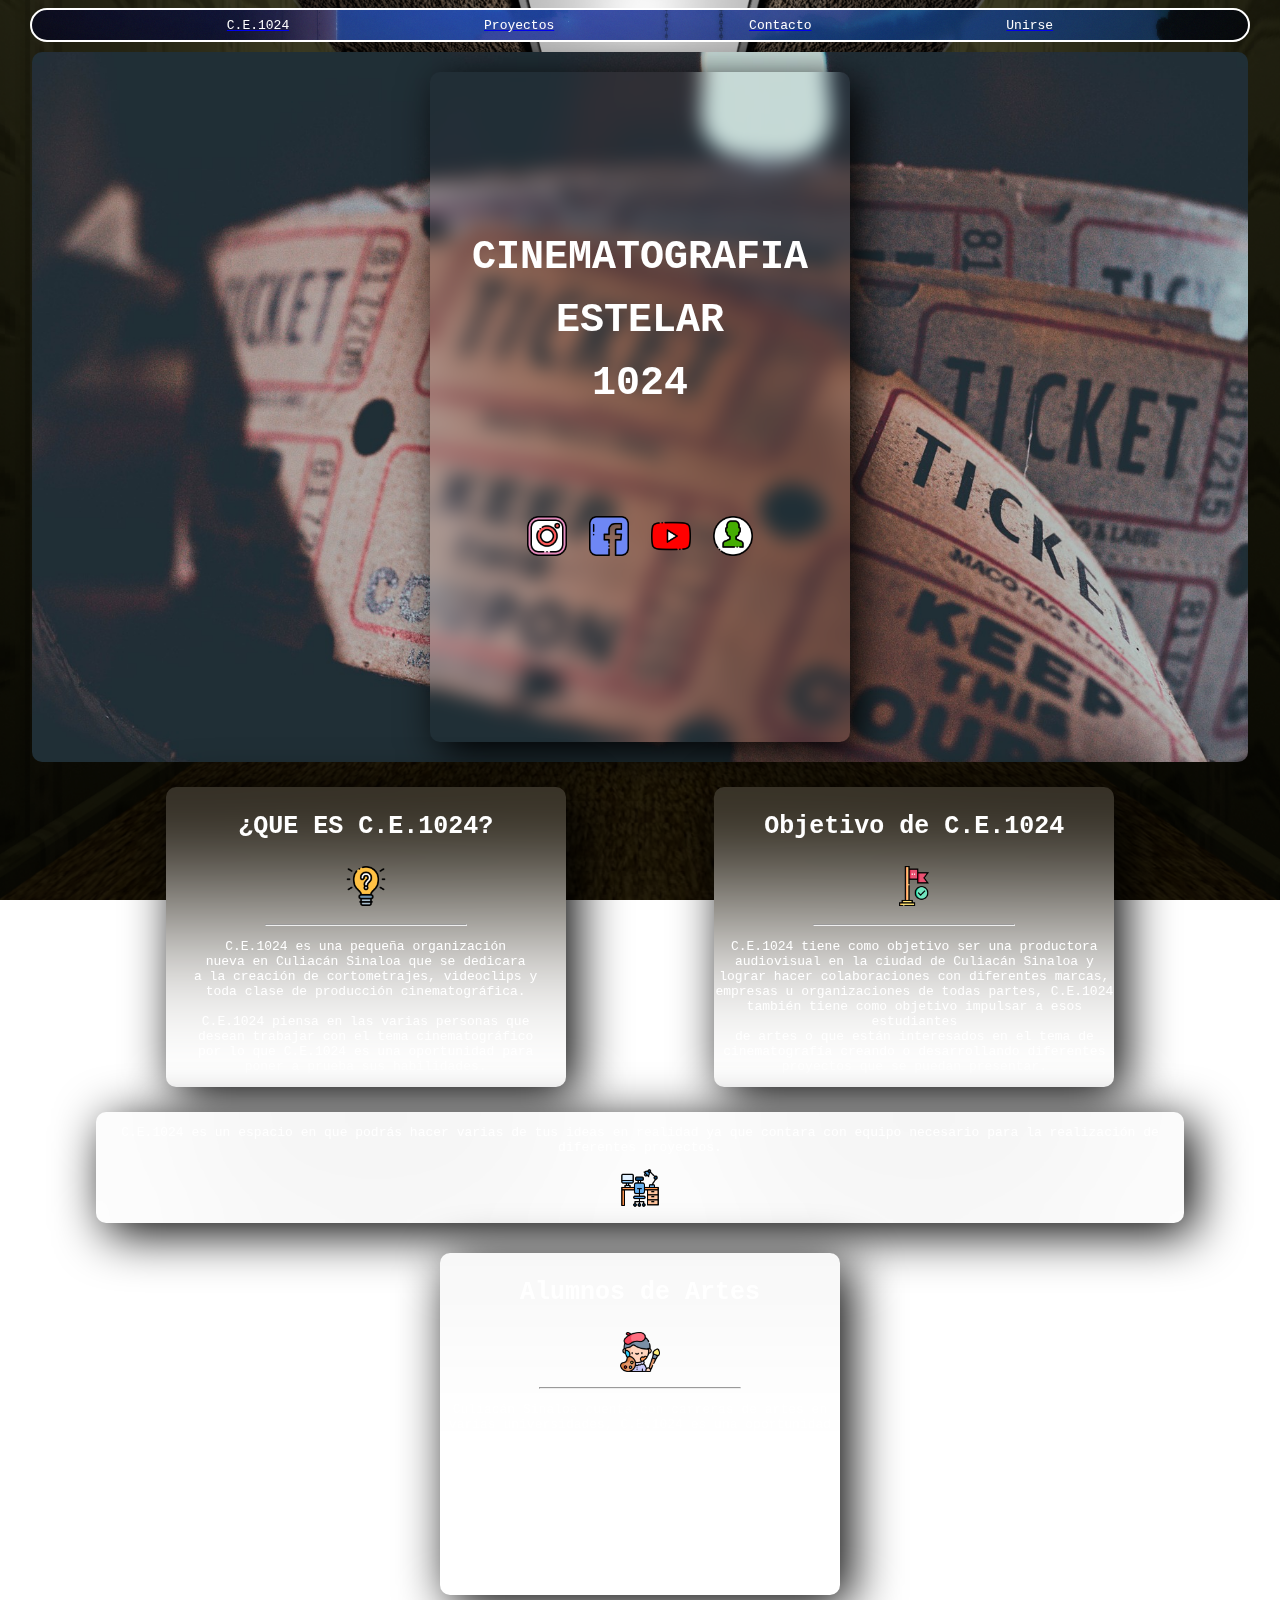
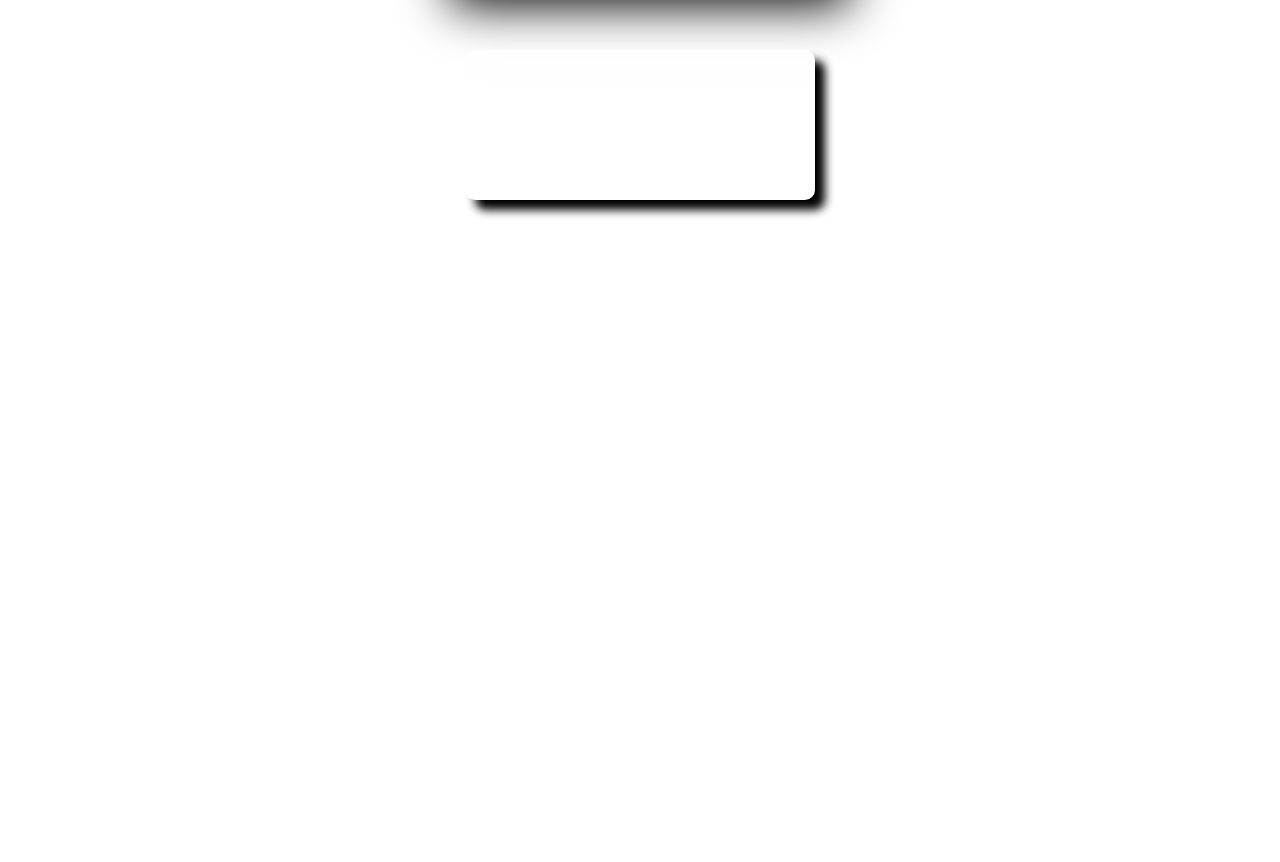
<file: index.html>
<!DOCTYPE html>
<html lang="en">
  <head>
    <meta charset="UTF-8" />
    <meta name="viewport" content="width=device-width, initial-scale=1.0" />
    <title>CE1024STUDIO</title>
    <link rel="stylesheet" href="estilos.css"/>
    <link rel="icon" href="img/logo.png"/>
    <link rel="preconnect" href="https://fonts.googleapis.com">
    <link rel="preconnect" href="https://fonts.gstatic.com" crossorigin>
    <link href="https://fonts.googleapis.com/css2?family=Comic+Neue:ital,wght@0,300;0,400;0,700;1,300;1,400;1,700&family=Montserrat:ital,wght@0,100..900;1,100..900&family=Roboto:ital,wght@0,100..900;1,100..900&display=swap" rel="stylesheet">
    <script>
      alert("Pagina web en construccion");
    </script>
  </head>
  <body>
    <!--ENCABEZADO-->
    <div class="navbar">
      <div class="nav">
        <a href="#"><p>C.E.1024</p></a>
      </div>
      <div class="nav">
        <a href="proyectos.html"><p>Proyectos</p></a>
      </div>
      <div class="nav">
        <a href="https://ce1024.site/"><p>Contacto</p></a>
      </div>
      <div class="nav">
        <a href="unete.html"><p>Unirse</p></a>
      </div>
    </div>
    <!--CONTENIDO BANNER-->
    <header>
      <div class="titulo">
        <h1>CINEMATOGRAFIA</h1>
        <br/>
        <h1>ESTELAR</h1>
        <br/>
        <h1>1024</h1>
        <br/>
        <br/>
        <br/>
        <br/>
        <br>
        <div class="tit">
          <a href="https://www.instagram.com/c.e._1024/"><img src="img/instagram.png" alt="Instagram" class="ima"/></a>
          <a href=""><img src="img/facebook.png" alt="Facebook" class="ima"/></a>
          <a href="https://www.youtube.com/@C.E.1024"><img src="img/youtube.png" alt="Youtube" class="ima"/></a>
          <a href="https://ce1024.site/"><img src="img/usuario.png" alt="Contacto" class="ima"></a>
        </div>
      </div>
    </header>
    <!--CONTENIDO INFO-->
    <section class="container">
      <article class="box">
        <h3>¿QUE ES C.E.1024?</h3>
        <img src="img/bombilla.png" alt="Signo" class="ima2">
        <br>
        <hr>
        <p>
          C.E.1024 es una pequeña organización<br/>
          nueva en Culiacán Sinaloa que se dedicara<br/>
          a la creación de cortometrajes, videoclips y<br/>
          toda clase de producción cinematográfica.<br/>
          <br/>
          C.E.1024 piensa en las varias personas que<br/>
          desean trabajar con el tema cinematográfico<br/>
          por lo que C.E.1024 es una oportunidad para<br/>
          poner a prueba sus habilidades.<br/>
        </p>
      </article>
      <article class="box">
        <h3>Objetivo de C.E.1024</h3>
        <img src="img/metas.png" alt="Objetivo" class="ima2">
        <br>
        <hr>
        <p>
          C.E.1024 tiene como objetivo ser una productora<br />
          audiovisual en la ciudad de Culiacán Sinaloa y<br />
          lograr hacer colaboraciones con diferentes marcas,<br />
          empresas u organizaciones de todas partes, C.E.1024<br />
          también tiene como objetivo impulsar a esos estudiantes<br />
          de artes o que están interesados en el tema de<br />
          cinematografía creando o desarrollando diferentes<br />
          proyectos que se puedan presentar.<br />
        </p>
      </article>
    </section>
    <div class="mini">
      <div class="box2">
        <p>
          C.E.1024 es un espacio en que podrás hacer varias de tus
          ideas en realidad ya que contara con equipo necesario
          para la realización de diferentes proyectos.
        </p>
        <img src="img/espacio-de-trabajo.png" alt="Trabajo" class="ima2">
        <br>
      </div>
    </div>
    <div class="carrusel">
      <div class="carru">
        
      </div>
    </div>
    <section class="container2">
      <article class="box3">
        <h3>Alumnos de Artes</h3>
        <img src="img/pintor.png" alt="Pintor" class="ima2">
        <br>
        <hr>
        <p>
          Culiacán Sinaloa cuenta con carreras de artes en varias
          universidades, C.E.1024 es una oportunidad para todos
          esos alumnos que quieren aumentar o poner a prueba sus
          conocimientos y sus habilidades, Los alumnos deberán
          sacar su gran creatividad e imaginación a la hora de
          realizar los proyectos de C.E.1024.

          Si eres estudiante de alguna escuela de artes o
          simplemente te interesa el mundo del cine y deseas
          realizar un proyecto relacionado con la cinematografía
          este es tu lugar!!! puedes ponerte en contacto con C.E.1024
          en la sección de comentarios.
        </p>
      </article>
    </section>
    <div class="unirte">
      <div class="unir">
        <h3>Únete al Equipo!!!</h3>
        <a href="unete.html"><button type="button">UNIRSE</button></a>
      </div>
    </div>
    <!--PREGUNTAS OCULTAS-->
    <div class="hid">
      <details>
        <summary>¿Donde se encuentra C.E.1024?</summary>
        <p>
          C.E.1024 se encuentra en Culiacán Sinaloa pero aun<br />
          no cuenta con un lugar en especifico en donde trabajar<br />
          aun pero se encuentra en proceso para conseguir un<br />
          espacio amplio en donde trabajar.<br />
        </p>
      </details>
    </div>
    <div class="hid">
      <details>
        <summary>¿Qué significa C.E.1024?</summary>
        <p>El significado de C.E.1024 es "Cinematografía Estelar 1024".</p>
      </details>
    </div>
    <div class="hid">
      <details>
        <summary>¿Quienes se pueden unir a C.E.1024?</summary>
        <p>
          Todos pueden unirse al equipo de C.E.1024, hay algunas<br />
          excepciones como lo pueden ser los niños o jovenes menores<br />
          de 18 años que deberán necesitar un permiso especial de su tutor.<br />
        </p>
      </details>
    </div>
    <div class="hid">
      <details>
        <summary>¿Necesito tener estudios terminados?</summary>
        <p>
          No, no es necesario tener estudios terminados, solo es necesario<br />
          tener conocimientos sobre cinematografía básicos como mínimo.<br />
        </p>
      </details>
    </div>
    <div class="hid">
      <details>
        <summary>¿Qué origino a C.E.1024?</summary>
        <p>
          La razón por la que C.E.1024 se origino fue mayormente por la<br />
          comunidad que desea ver algunos de sus sueños en la pantalla<br />
          grande, C.E.1024 creara o recreara cortometrajes sobre las<br />
          diferentes historias que hay en el internet llevándolos a la<br />
          pantalla grande.<br />
        </p>
      </details>
    </div>
    <div class="hid">
      <details>
        <summary>¿Quién maneja C.E.1024?</summary>
        <p>
          C.E.1024 esta en control de una persona por ahora, C.E.1024<br />
          tiene contemplado aliarse con mas personas para manejar esta<br />
          organización.<br />
        </p>
      </details>
    </div>
    <div class="hid">
      <details>
        <summary>¿Puedo trabajar con C.E.1024 si no soy de Culiacán?</summary>
        <p>
          Si, si es posible trabajar con C.E.1024 si no eres de la ciudad<br />
          de Culiacán, ¿pero como?, C.E.1024 buscara la forma de ponerse<br />
          en contacto con esas personas de manera virtual para la<br />
          realización de proyectos u otro tipo de acuerdos.<br />
        </p>
      </details>
    </div>
    <!--PIE DE PAGINA-->
    <footer>
      <div class="foot">
        <p class="f">Copyright © C.E.1024 2025</p>
      </div>
    </footer>
  </body>
</html>
</file>
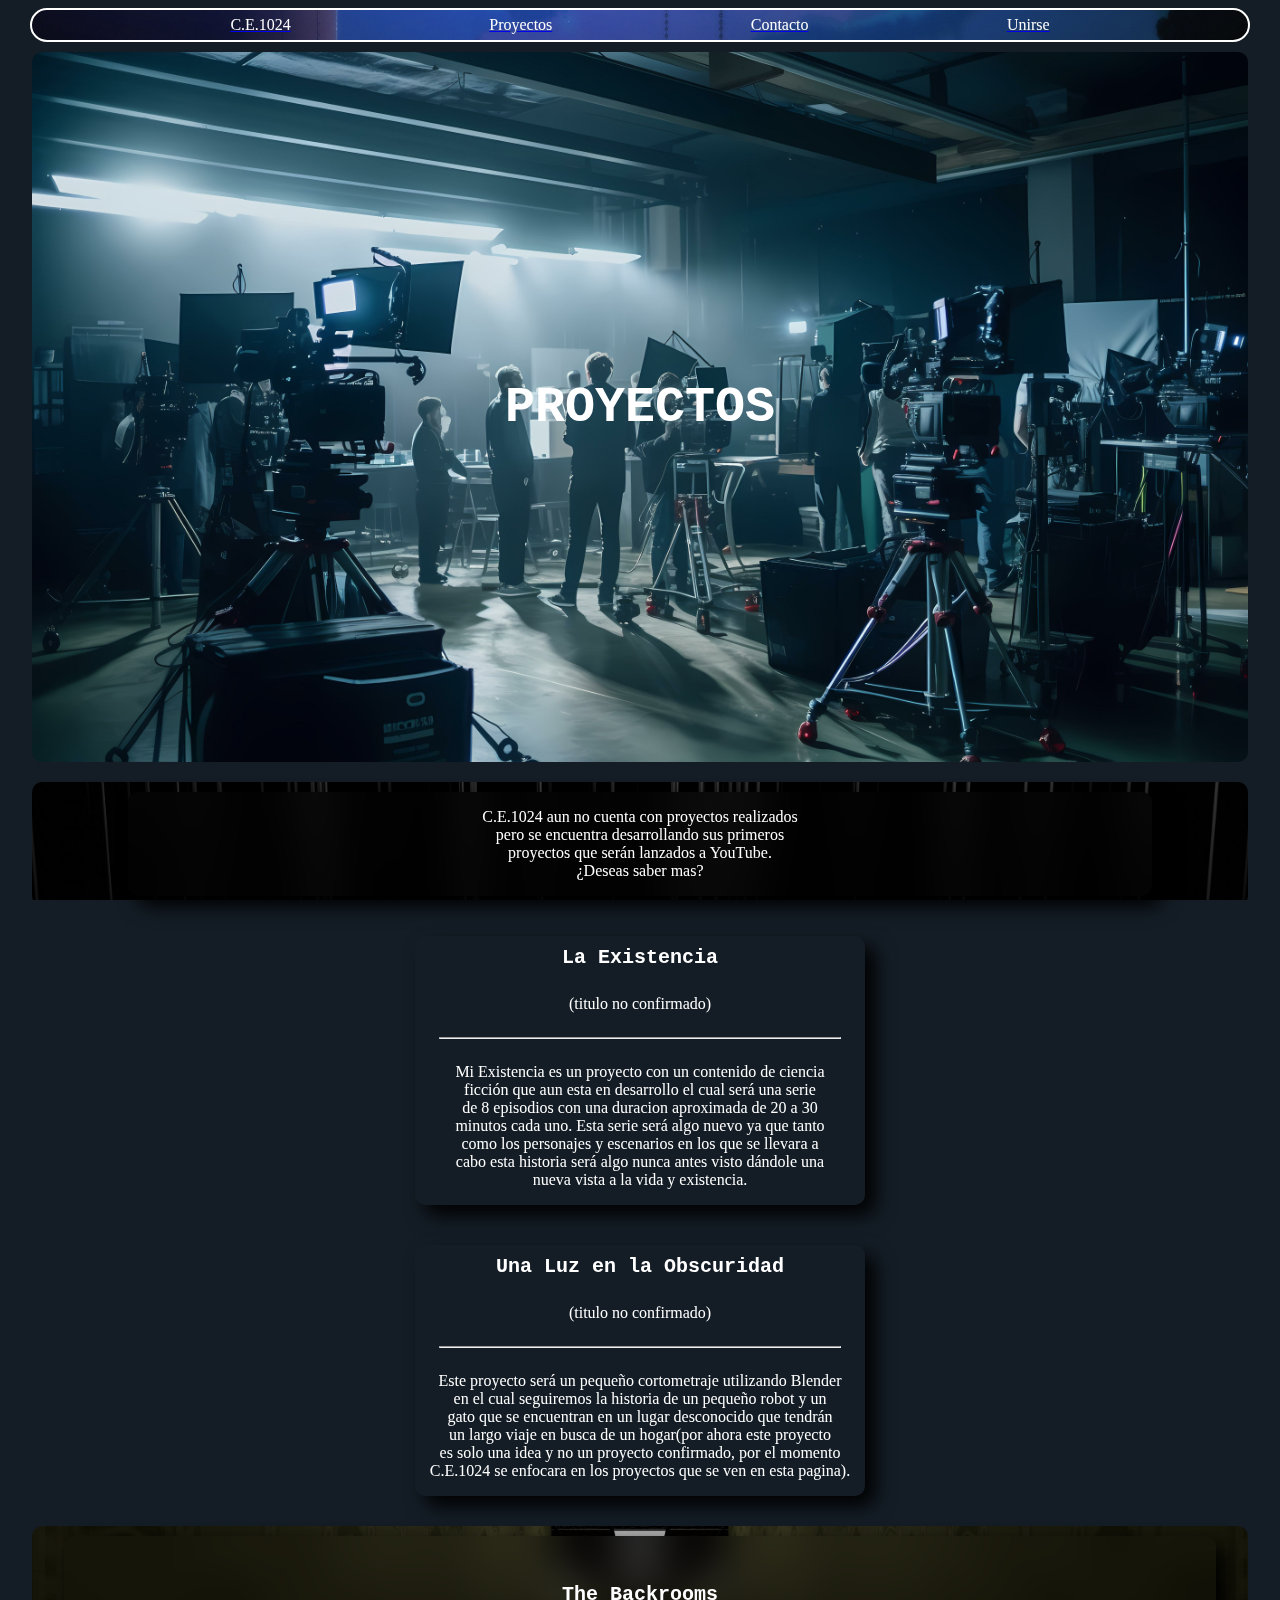
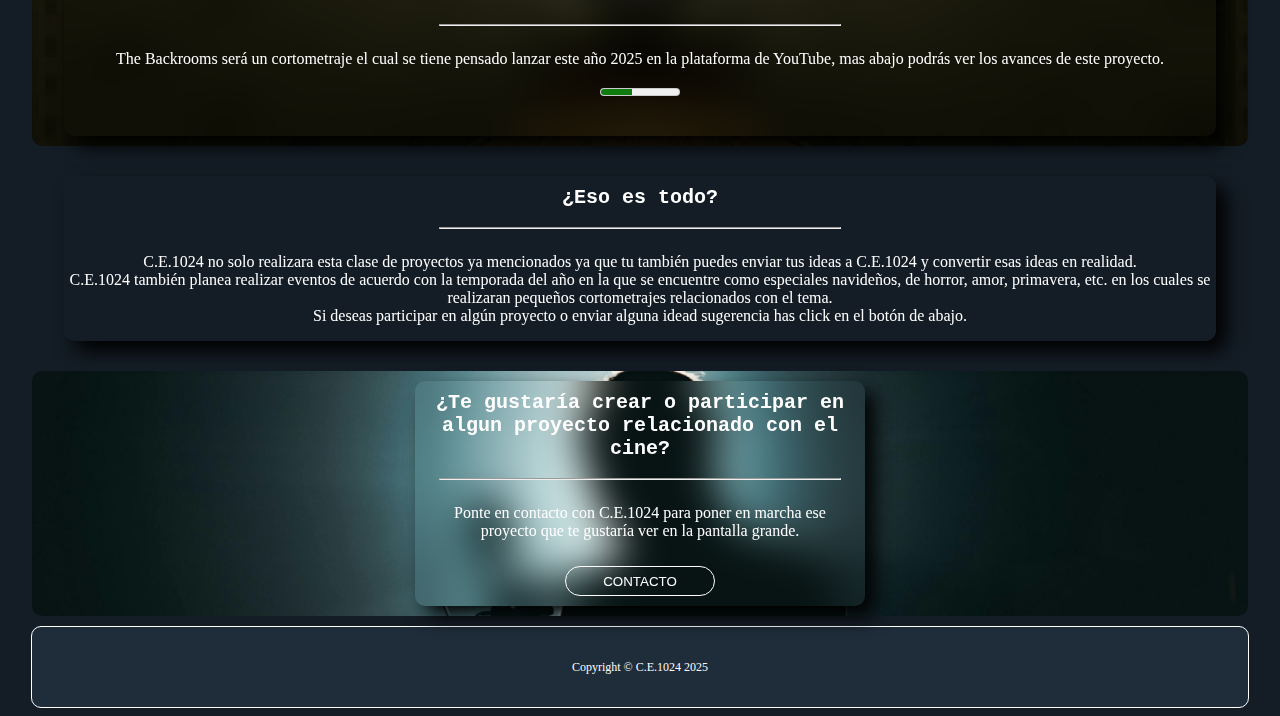
<file: proyectos.html>
<!DOCTYPE html>
<html lang="en">
<head>
    <meta charset="UTF-8">
    <meta name="viewport" content="width=device-width, initial-scale=1.0">
    <title>Proyectos</title>
    <link rel="stylesheet" href="proyectos.css">
    <link rel="icon" href="img/logo.png">
</head>
<body>
    <!--ENCABEZADO-->
    <div class="navbar">
        <div class="nav">
            <a href="index.html"><p>C.E.1024</p></a>
        </div>
        <div class="nav">
            <a href="proyectos.html"><p>Proyectos</p></a>
        </div>
        <div class="nav">
            <a href="https://ce1024.site/"><p>Contacto</p></a>
        </div>
        <div class="nav">
            <a href="unete.html"><p>Unirse</p></a>
        </div>
    </div>
<!--CONTENIDO BANNER-->
    <header>
        <div class="titulo">
            <h1><span>PROYECTOS</span></h1>
        </div>
    </header>
<!--CONTENIDO-->
    <div class="min">
        <div class="minn">
            <p>
                C.E.1024 aun no cuenta con proyectos realizados<br>
                pero se encuentra desarrollando sus primeros<br>
                proyectos que serán lanzados a YouTube.<br>
                ¿Deseas saber mas?</p>
        </div>
    </div>
    <section class="container">
        <article class="box">
            <h3>La Existencia</h3>
            <p>(titulo no confirmado)</p>
            <hr>
            <p>
                Mi Existencia es un proyecto con un contenido de ciencia<br>
                ficción que aun esta en desarrollo el cual será una serie<br>
                de 8 episodios con una duracion aproximada de 20 a 30<br>
                minutos cada uno. Esta serie será algo nuevo ya que tanto<br>
                como los personajes y escenarios en los que se llevara a<br>
                cabo esta historia será algo nunca antes visto dándole una<br>
                nueva vista a la vida y existencia.<br>
            </p>
        </article>
    </section>
    <section class="container2">
        <article class="box2">
            <h3>Una Luz en la Obscuridad</h3>
            <p>(titulo no confirmado)</p>
            <hr>
            <p>
                Este proyecto será un pequeño cortometraje utilizando Blender<br>
                en el cual seguiremos la historia de un pequeño robot y un<br>
                gato que se encuentran en un lugar desconocido que tendrán<br>
                un largo viaje en busca de un hogar(por ahora este proyecto<br>
                es solo una idea y no un proyecto confirmado, por el momento<br>
                C.E.1024 se enfocara en los proyectos que se ven en esta pagina).<br>
            </p>
        </article>
    </section>
    <section class="container3">
        <article class="box3">
            <h3>The Backrooms</h3>
            <hr>
            <p>
                The Backrooms será un cortometraje el cual se tiene pensado
                lanzar este año 2025 en la plataforma de YouTube, mas abajo
                podrás ver los avances de este proyecto.
            </p>
            <meter value="40" min="0" max="100">40%</meter>
            <!--<p>(progreso del proyecto)</p>-->
        </article>
    </section>
    <section class="container4">
        <article class="box4">
            <h3>¿Eso es todo?</h3>
            <hr>
            <p>
                C.E.1024 no solo realizara esta clase de proyectos ya
                mencionados ya que tu también puedes enviar tus ideas a
                C.E.1024 y convertir esas ideas en realidad.
                <br>
                C.E.1024 también planea realizar eventos de acuerdo con
                la temporada del año en la que se encuentre como especiales
                navideños, de horror, amor, primavera, etc. en los cuales
                se realizaran pequeños cortometrajes relacionados con el tema.
                <br>
                Si deseas participar en algún proyecto o enviar alguna idead
                sugerencia has click en el botón de abajo.
            </p>
        </article>
    </section>
<!--REDIRECCIONAMIENTO-->
    <div class="red">
        <div class="red2">
            <h3>¿Te gustaría crear o participar en  algun proyecto relacionado con el cine?</h3>
            <hr>
            <p>
                Ponte en contacto con C.E.1024 para poner en marcha ese<br>
                proyecto que te gustaría ver en la pantalla grande.
            </p>
            <a href="https://ce1024.site/"><button type="button">CONTACTO</button></a>
        </div>
    </div>
<!--PIE DE PAGINA-->
<footer>
    <div class="foot">
        <div class="fooot">
            <p class="f">Copyright © C.E.1024 2025</p>
    </div>
</footer>
</body>
</html>
</file>
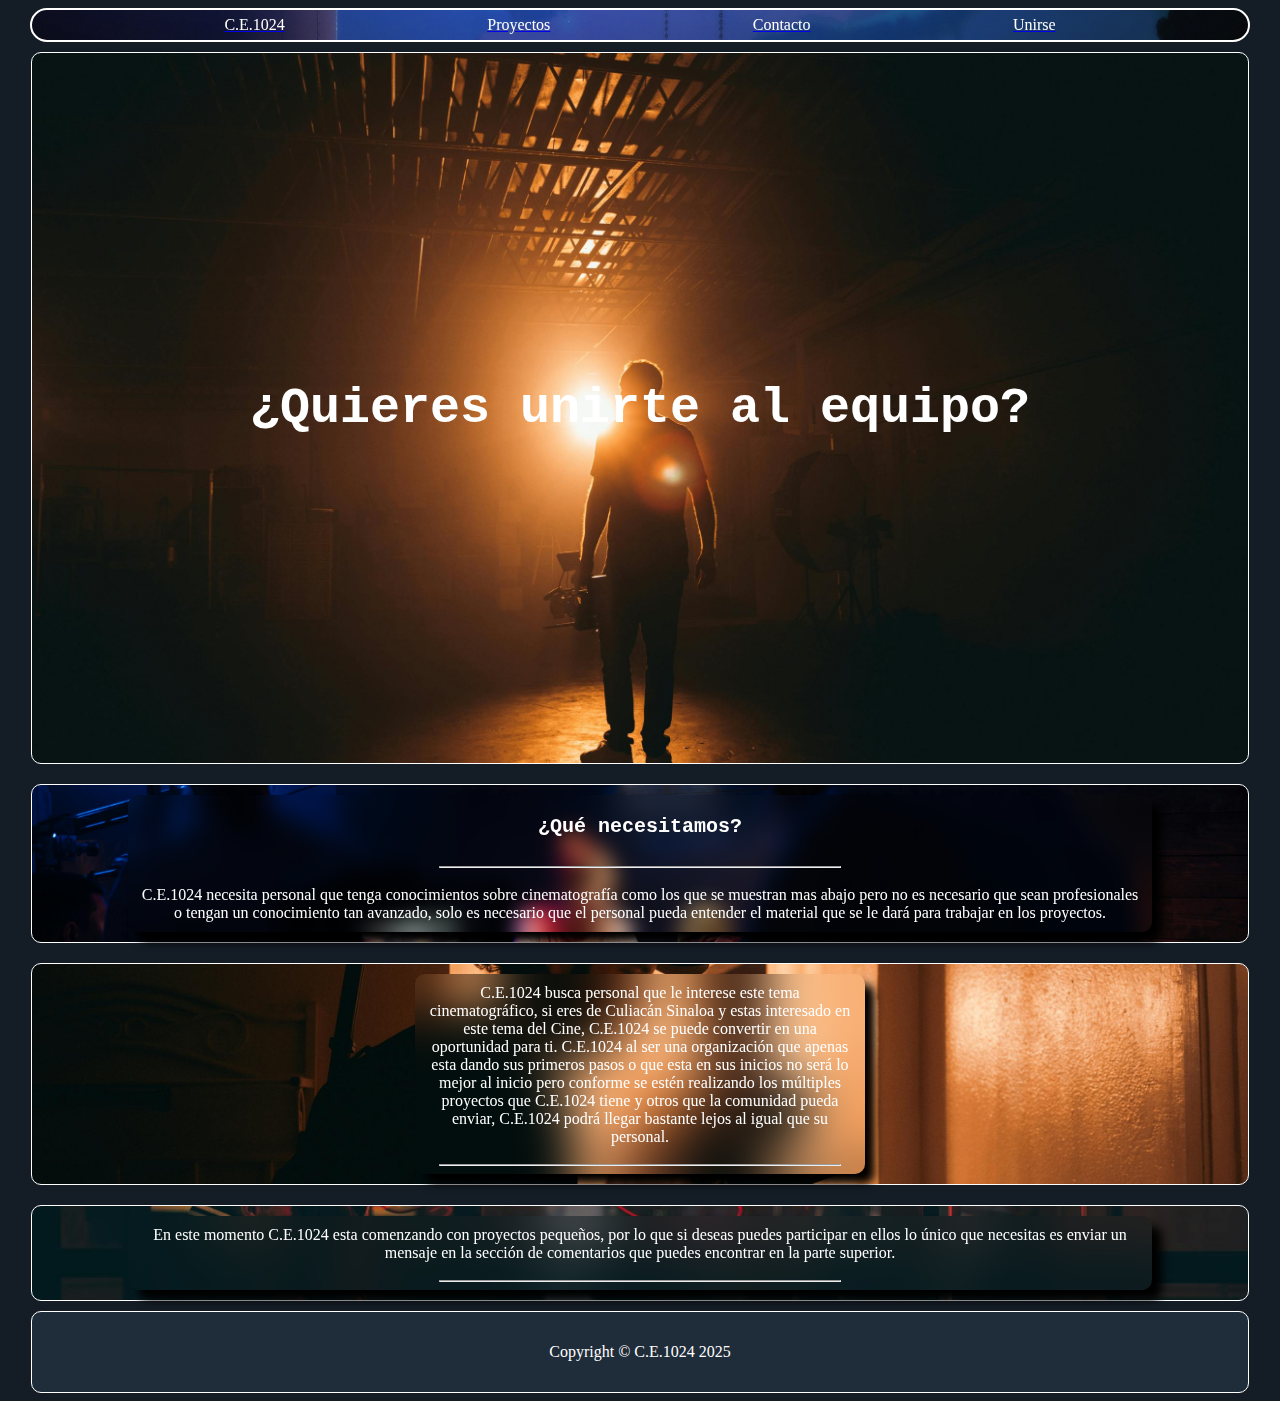
<file: unete.html>
<!DOCTYPE html>
<html lang="en">
<head>
    <meta charset="UTF-8">
    <meta name="viewport" content="width=device-width, initial-scale=1.0">
    <title>Unete al Equipo</title>
    <link rel="stylesheet" href="unete.css">
    <link rel="icon" href="img/logo.png">
</head>
<body>
    <!--ENCABEZADO-->
    <div class="navbar">
        <div class="nav">
            <a href="index.html"><p>C.E.1024</p></a>
        </div>
        <div class="nav">
            <a href="proyectos.html"><p>Proyectos</p></a>
        </div>
        <div class="nav">
            <a href="https://ce1024.site/"><p>Contacto</p></a>
        </div>
        <div class="nav">
            <a href="unete.html"><p>Unirse</p></a>
        </div>
    </div>
    <!--CONTENIDO BANNER-->
    <header>
        <div class="titulo">
            <h1><span>¿Quieres unirte al equipo?</span></h1>
        </div>
    </header>
    <!--CONTENIDO-->
    <div class="min">
        <div class="minn">
            <h3>¿Qué necesitamos?</h3>
            <hr>
            <p>
                C.E.1024 necesita personal que tenga conocimientos
                sobre cinematografía como los que se muestran mas
                abajo pero no es necesario que sean profesionales
                o tengan un conocimiento tan avanzado, solo es necesario
                que el personal pueda entender el material que se le
                dará para trabajar en los proyectos.
            </p>
        </div>
    </div>
    <section class="container">
        <article class="box">
            <p>
                C.E.1024 busca personal que le interese este tema
                cinematográfico, si eres de Culiacán Sinaloa y estas
                interesado en este tema del Cine, C.E.1024 se puede
                convertir en una oportunidad para ti.

                C.E.1024 al ser una organización que apenas esta dando
                sus primeros pasos o que esta en sus inicios no será lo
                mejor al inicio pero conforme se estén realizando los
                múltiples proyectos que C.E.1024 tiene y otros que la
                comunidad pueda enviar, C.E.1024 podrá llegar bastante
                lejos al igual que su personal.
            </p>
            <hr>
        </article>
    </section>
    <section class="container2">
        <article class="box2">
            <p>
                En este momento C.E.1024 esta comenzando con proyectos
                pequeños, por lo que si deseas puedes participar en
                ellos lo único que necesitas es enviar un mensaje en
                la sección de comentarios que puedes encontrar en la
                parte superior.
            </p>
            <hr>
        </article>
    </section>
    <!--PIE DE PAGINA-->
    <footer>
        <div class="foot">
            <div class="fooot">
                <p class="f">Copyright © C.E.1024 2025</p>
        </div>
    </footer>
</body>
</html>
</file>
<file: estilos.css>
body {
  background-image: url('img/BACKROOMS-A.png');
  background-repeat: no-repeat;
  background-position: center;
  background-size: cover;
  background-attachment: fixed;
  display: flex;
  align-items: center;
  justify-content: center;
  flex-direction: column;
  padding: 0;
}
/*-----NAVBAR-----*/
.navbar {
  position: sticky;
  top: 0;
  z-index: 10;
  display: flex;
  align-items: center;
  justify-content: space-evenly;
  flex-direction: row;
  width: 95vw;
  height: 30px;
  border: #fff solid 2px;
  border-radius: 20px;
  background-image: url('img/Captura\ de\ pantalla\ 2024-03-30\ 193111.png');
  background-repeat: no-repeat;
  background-position: center;
  background-size: cover;
  backdrop-filter: blur(50px);
}
.nav {
  display: flex;
  align-items: center;
  justify-content: center;
  color: #fff;
  font-family: monospace;
  height: 25px;
  border-radius: 10px;
  width: fit-content;
}
p {
  color: #fff;
  font-family: monospace;
  text-align: center;
}
.f{
  color: #fff;
  font-size: 12px;
  font-family: monospace;
}
/*-----BANNER-----*/
header {
  background: url("img/ticket-2974645_1920.jpg");
  background-repeat: no-repeat;
  background-position: center;
  background-size: cover;
  background-attachment: fixed;
  height: 710px;
  width: 95vw;
  margin: 10px;
  border-radius: 10px;
  display: flex;
  align-items: center;
  justify-content: center;
  flex-direction: column;
}
.titulo {
  width: 400px;
  height: 650px;
  margin: 10px;
  padding: 10px;
  display: flex;
  align-items: center;
  justify-content: center;
  flex-direction: column;
  background-color: transparent;
  backdrop-filter: blur(10px);
  border-radius: 10px;
  box-shadow: 10px 10px 40px #000;
}
.tit {
  display: flex;
  align-items: center;
  justify-content: space-evenly;
  flex-direction: row;
  width: 250px;
  height: auto;
  margin: 10px;
}
h1 {
  margin: 0;
  margin-left: 10px;
  margin-right: 10px;
  color: #fff;
  font-size: 40px;
  font-family: "Courier New", Courier, monospace;
}
.ima {
  width: 40px;
  height: 40px;
  margin: 10px;
}
.ima2{
  width: 40px;
  height: 40px;
  margin: 0px;
}
hr{
  width: 50%;
  margin: 0
}
/*-----CONTENIDO-ARTICULOS-----*/
h3 {
  font-size: 25px;
  font-family: "Courier New", Courier, monospace;
}
.container {
  display: flex;
  align-items: center;
  justify-content: space-evenly;
  flex-direction: row;
  flex-wrap: wrap;
  width: 95vw;
  height: fit-content;
  /*border: #fff solid 1px;*/
  border-radius: 10px;
}
.box {
  display: flex;
  align-items: center;
  justify-content: center;
  flex-direction: column;
  text-align: center;
  width: 400px;
  height: fit-content;
  /*border: #fff solid 1px;*/
  border-radius: 10px;
  margin: 15px;
  color: #fff;
  background-color: transparent;
  backdrop-filter: blur(80px);
  box-shadow: 10px 10px 50px #000;
}
.mini {
  display: flex;
  align-items: center;
  justify-content: center;
  flex-direction: column;
  width: 95vw;
  height: fit-content;
  /*border: #fff solid 1px;*/
  border-radius: 10px;
  margin: 10px;
  background-color: transparent;
}
.box2 {
  display: flex;
  align-items: center;
  justify-content: center;
  flex-direction: column;
  color: #fff;
  font-family: monospace;
  text-align: center;
  width: 85vw;
  height: fit-content;
  /*border: #fff solid 1px;*/
  border-radius: 10px;
  background-color: transparent;
  backdrop-filter: blur(80px);
  box-shadow: 10px 10px 50px #000;
}
.container2 {
  display: flex;
  align-items: center;
  justify-content: center;
  flex-direction: column;
  color: #fff;
  font-family: monospace;
  text-align: center;
  width: 95vw;
  height: fit-content;
  margin: 10px;
  /*border: #fff solid 1px;*/
  border-radius: 10px;
  background-color: transparent;
}
.box3 {
  display: flex;
  align-items: center;
  justify-content: center;
  flex-direction: column;
  width: 400px;
  height: fit-content;
  /*border: #fff solid 1px;*/
  border-radius: 10px;
  background-color: transparent;
  backdrop-filter: blur(80px);
  box-shadow: 10px 10px 50px #000;
  text-align: center;
  margin: 10px;
}
.unirte {
  display: flex;
  align-items: center;
  justify-content: center;
  flex-direction: column;
  width: 95vw;
  height: 200px;
  /*border: #fff solid 1px;*/
  border-radius: 10px;
  margin: 10px;
 background-color: transparent;
}
.unir {
  display: flex;
  align-items: center;
  justify-content: center;
  flex-direction: column;
  color: #fff;
  font-family: monospace;
  text-align: center;
  width: 350px;
  height: 150px;
  /*border: #fff solid 1px;*/
  border-radius: 10px;
  background-color: transparent;
  backdrop-filter: blur(20px);
  box-shadow: 10px 10px 10px #000;
}
button {
  border: #fff solid 1px;
  border-radius: 30px;
  width: 150px;
  height: 30px;
  margin: 10px;
  background-color: transparent;
  color: #fff;
}
button:hover {
  background-color: #fff;
  color: #000;
}
/*-----QUESTIONS-----*/
.hid {
  display: flex;
  align-items: flex-start;
  justify-content: center;
  flex-direction: column;
  width: 95vw;
  height: fit-content;
  /*border: #fff solid 2px;*/
  border-radius: 10px;
  color: #fff;
  margin: 10px;
  background-image: url("img/ticket-2974645_1920.jpg");
  background-repeat: no-repeat;
  background-position: center;
  background-size: cover;
  background-attachment: fixed;
}
details {
  margin: 10px;
  padding: 10px;
  font-family: cursive;
  background-color: transparent;
  backdrop-filter: blur(50px);
  border-radius: 10px;
}
summary {
  font-family: cursive;
  font-size: 15px;
}
/*-----FOOTER-----*/
footer {
  display: flex;
  align-items: center;
  justify-content: center;
  flex-direction: column;
  background-color: transparent;
  backdrop-filter: blur(50px);
  /*border: #fff solid 1px;*/
  border-radius: 10px;
  width: 95vw;
  height: 80px;
}
.foot {
  display: flex;
  align-items: center;
  justify-content: center;
  flex-direction: column;
}
</file>
<file: proyectos.css>
body{
    background-color: #141d26;
    display: flex;
    align-items: center;
    justify-content: center;
    flex-direction: column;
}
/*-----NAVBAR-----*/
.navbar{
    position: sticky;
    top: 0;
    z-index: 10;
    display: flex;
    align-items: center;
    justify-content: space-evenly;
    flex-direction: row;
    width: 95vw;
    height: 30px;
    border: #fff solid 2px;
    border-radius: 20px;
    background-image: url('img/Captura\ de\ pantalla\ 2024-03-30\ 193111.png');
    background-repeat: no-repeat;
    background-position: center;
    background-size: cover;
}
.nav{
    display: flex;
    align-items: center;
    justify-content: center;
    color: #fff;
    font-family: monospace;
    height: 25px;
    border-radius: 10px;
    width: fit-content;
}
/*-----BANNER-----*/
header{
    background: url('img/momav.jpeg');
    background-repeat: no-repeat;
    background-position: center;
    background-size: cover;
    /*background-attachment: fixed;*/
    height: 710px;
    width: 95vw;
    margin: 10px;
    border-radius: 10px;
    display: flex;
    align-items: center;
    justify-content: center;
}
.titulo{
    width: 150px;
    height: 100px;
    margin: 10px;
    padding: 10px;
    display: flex;
    align-items: center;
    justify-content: center;
}
h1{
    color: #ffff;
    font-size: 50px;
    font-family: 'Courier New', Courier, monospace;
}
.titulo{
    text-align: center;
}
/*-----CONTENIDO-----*/
.min{
    display: flex;
    align-items: center;
    justify-content: center;
    flex-direction: column;
    width: 95vw;
    height: fit-content;
    /*border: #fff solid 1px;*/
    border-radius: 10px;
    background-image: url('img/wallpaper.jpg');
    background-repeat: no-repeat;
    background-position: center;
    background-size: cover;
    background-attachment: fixed;
    margin: 10px;
}
.minn{
    display: flex;
    align-items: center;
    justify-content: center;
    flex-direction: column;
    width: 80vw;
    height: fit-content;
    /*border: #fff solid 1px;*/
    border-radius: 10px;
    backdrop-filter: blur(20px);
    margin: 10px;
    box-shadow: 10px 10px 20px;
}
p{
    text-align: center;
    color: #fff;
    font-family: cursive;
}
.container{
    display: flex;
    align-items: center;
    justify-content: center;
    flex-direction: column;
    width: 95vw;
    height: fit-content;
    /*border: #fff solid 1px;*/
    border-radius: 10px;
    background-image: url('img/stars3.png');
    background-repeat: no-repeat;
    background-position: center;
    background-size: cover;
    background-attachment: fixed;
    margin: 10px;
}
.box{
    display: flex;
    align-items: center;
    justify-content: center;
    flex-direction: column;
    width: 450px;
    height: fit-content;
    margin: 10px;
    /*border: #fff solid 1px;*/
    border-radius: 10px;
    background-color: transparent;
    backdrop-filter: blur(20px);
    box-shadow: 10px 10px 20px;
}
.container2{
    display: flex;
    align-items: center;
    justify-content: center;
    flex-direction: column;
    width: 95vw;
    height: fit-content;
    /*border: #fff solid 1px;*/
    border-radius: 10px;
    background-image: url('img/Captura\ de\ pantalla\ 2024-03-30\ 193111.png');
    background-repeat: no-repeat;
    background-position: center;
    background-size: cover;
    background-attachment: fixed;
    margin: 10px;
}
.box2{
    display: flex;
    align-items: center;
    justify-content: center;
    flex-direction: column;
    width: 450px;
    height: fit-content;
    margin: 10px;
    /*border: #fff solid 1px;*/
    border-radius: 10px;
    background-color: transparent;
    backdrop-filter: blur(20px);
    box-shadow: 10px 10px 20px;
}
.container3{
    display: flex;
    align-items: center;
    justify-content: center;
    flex-direction: column;
    width: 95vw;
    height: fit-content;
    /*border: #fff solid 1px;*/
    border-radius: 10px;
    background-image: url('img/BACKROOMS-A.png');
    background-repeat: no-repeat;
    background-position: center;
    background-size: cover;
    /*background-attachment: fixed;*/
    margin: 10px;
}
.box3{
    display: flex;
    align-items: center;
    justify-content: center;
    flex-direction: column;
    width: 90vw;
    height: 200px;
    margin: 10px;
    /*border: #fff solid 1px;*/
    border-radius: 10px;
    background-color: transparent;
    backdrop-filter: blur(20px);
    box-shadow: 10px 10px 20px;
}
.container4{
    display: flex;
    align-items: center;
    justify-content: center;
    flex-direction: column;
    width: 95vw;
    height: fit-content;
    /*border: #fff solid 1px;*/
    border-radius: 10px;
    background-image: url('img/hombre-filmando-camara-profesional.jpg');
    background-repeat: no-repeat;
    background-position: center;
    background-size: cover;
    background-attachment: fixed;
    margin: 10px;
}
.box4{
    display: flex;
    align-items: center;
    justify-content: center;
    flex-direction: column;
    width: 90vw;
    height: fit-content;
    margin: 10px;
    /*border: #fff solid 1px;*/
    border-radius: 10px;
    background-color: transparent;
    backdrop-filter: blur(20px);
    box-shadow: 10px 10px 20px;
}
.red{
    display: flex;
    align-items: center;
    justify-content: center;
    flex-direction: column;
    width: 95vw;
    height: fit-content;
    /*border: #fff solid 1px;*/
    border-radius: 10px;
    background-image: url('img/pexels-kyleloftusstudios-3379934.jpg');
    background-repeat: no-repeat;
    background-position: center;
    background-size: cover;
    /*background-attachment: fixed;*/
    margin: 10px;
}
.red2{
    display: flex;
    align-items: center;
    justify-content: center;
    flex-direction: column;
    width: 450px;
    height: fit-content;
    margin: 10px;
    /*border: #fff solid 1px;*/
    border-radius: 10px;
    background-color: transparent;
    backdrop-filter: blur(20px);
    box-shadow: 10px 10px 20px;
}
hr{
    width: 400px;
}
h3{
    color: #fff;
    font-family: 'Courier New', Courier, monospace;
    font-size: 20px;
    text-align: center;
    margin: 10px;
}
button{
    border: #fff solid 1px;
    border-radius: 20px;
    width: 150px;
    height: 30px;
    margin: 10px;
    background-color: transparent;
    color: #fff;
}
button:hover{
    background-color: #fff;
    color: #000;
}
/*-----FOOTER-----*/
footer{
    display: flex;
    align-items: center;
    justify-content: center;
    flex-direction: column;
    background-color: #1f2c39;
    border: #fff solid 1px;
    border-radius: 10px;
    width: 95vw;
    height: 80px;
}
.foot{
    display: flex;
    align-items: center;
    justify-content: center;
    flex-direction: column;
}
.ima{
    width: 40px;
    margin: 10px;
}
.f{
    color: #fff;
    font-size: 12px;
    font-family: cursive;
}
</file>
<file: unete.css>
body{
    background-color: #141d26;
    display: flex;
    align-items: center;
    justify-content: center;
    flex-direction: column;
}
/*-----NAVBAR-----*/
.navbar{
    position: sticky;
    top: 0;
    z-index: 10;
    display: flex;
    align-items: center;
    justify-content: space-evenly;
    flex-direction: row;
    width: 95vw;
    height: 30px;
    border: #fff solid 2px;
    border-radius: 20px;
    background-image: url('img/Captura\ de\ pantalla\ 2024-03-30\ 193111.png');
    background-repeat: no-repeat;
    background-position: center;
    background-size: cover;
}
.nav{
    display: flex;
    align-items: center;
    justify-content: center;
    color: #fff;
    font-family: monospace;
    height: 25px;
    border-radius: 10px;
    width: fit-content;
}
.nav, p{
    color: #fff;
}
/*-----BANNER-----*/
header{
    background: url('img/pexels-kyleloftusstudios-3379932.jpg');
    background-repeat: no-repeat;
    background-position: center;
    background-size: cover;
    background-attachment: fixed;
    height: 710px;
    width: 95vw;
    margin: 10px;
    border: #fff solid 1px;
    border-radius: 10px;
    display: flex;
    align-items: center;
    justify-content: center;
    flex-direction: column;
}
.titulo{
    width: 80vw;
    height: 100px;
    margin: 10px;
    padding: 10px;
    display: flex;
    align-items: center;
    justify-content: center;
}
h1{
    color: #ffff;
    font-size: 50px;
    font-family: 'Courier New', Courier, monospace;
}
.titulo{
    text-align: center;
}
/*-----CONTENIDO-----*/
.min{
    display: flex;
    align-items: center;
    justify-content: center;
    flex-direction: column;
    width: 95vw;
    height: fit-content;
    margin: 10px;
    border: #fff solid 1px;
    border-radius: 10px;
    background-image: url('img/pexels-cottonbro-4125611.jpg');
    background-repeat: no-repeat;
    background-position: center;
    background-size: cover;
    /*background-attachment: fixed;*/
}
.minn{
    display: flex;
    align-items: center;
    justify-content: center;
    flex-direction: column;
    width: 80vw;
    height: fit-content;
    margin: 10px;
    /*border: #fff solid 1px;*/
    border-radius: 10px;
    text-align: center;
    background-color: transparent;
    backdrop-filter: blur(10px);
    box-shadow: 10px 10px 10px #000;
}
.container{
    display: flex;
    align-items: center;
    justify-content: center;
    flex-direction: column;
    width: 95vw;
    height: fit-content;
    margin: 10px;
    border: #fff solid 1px;
    border-radius: 10px;
    background-image: url('img/pexels-kyleloftusstudios-7212455.jpg');
    background-position: center;
    background-repeat: no-repeat;
    background-size: cover;
}
.box{
    display: flex;
    align-items: center;
    justify-content: center;
    flex-direction: column;
    width: 450px;
    height: fit-content;
    margin: 10px;
    /*border: #fff solid 1px;*/
    border-radius: 10px;
    background-color: transparent;
    backdrop-filter: blur(25px);
    box-shadow: 10px 10px 10px #000;
}
.container2{
    display: flex;
    align-items: center;
    justify-content: center;
    flex-direction: column;
    width: 95vw;
    height: fit-content;
    margin: 10px;
    border: #fff solid 1px;
    border-radius: 10px;
    background-image: url('img/pexels-conojeghuo-375885.jpg');
    background-position: center;
    background-repeat: no-repeat;
    background-size: cover;
}
.box2{
    display: flex;
    align-items: center;
    justify-content: center;
    flex-direction: column;
    width: 80vw;
    height: fit-content;
    margin: 10px;
    /*border: #fff solid 1px;*/
    border-radius: 10px;
    background-color: transparent;
    backdrop-filter: blur(25px);
    box-shadow: 10px 10px 10px #000;
}
p{
    color: #fff;
    font-family: cursive;
    margin: 10px;
    text-align: center;
}
h3{
    font-family: 'Courier New', Courier, monospace;
    font-size: 20px;
    color: #fff;
}
hr{
    display: flex;
    align-items: center;
    justify-content: center;
    width: 400px;
}
/*-----FOOTER-----*/
footer{
    display: flex;
    align-items: center;
    justify-content: center;
    flex-direction: column;
    background-color: #1f2c39;
    border: #fff solid 1px;
    border-radius: 10px;
    width: 95vw;
    height: 80px;
}
.foot{
    display: flex;
    align-items: center;
    justify-content: center;
    flex-direction: column;
}
.ima{
    width: 40px;
    margin: 10px;
}
</file>
